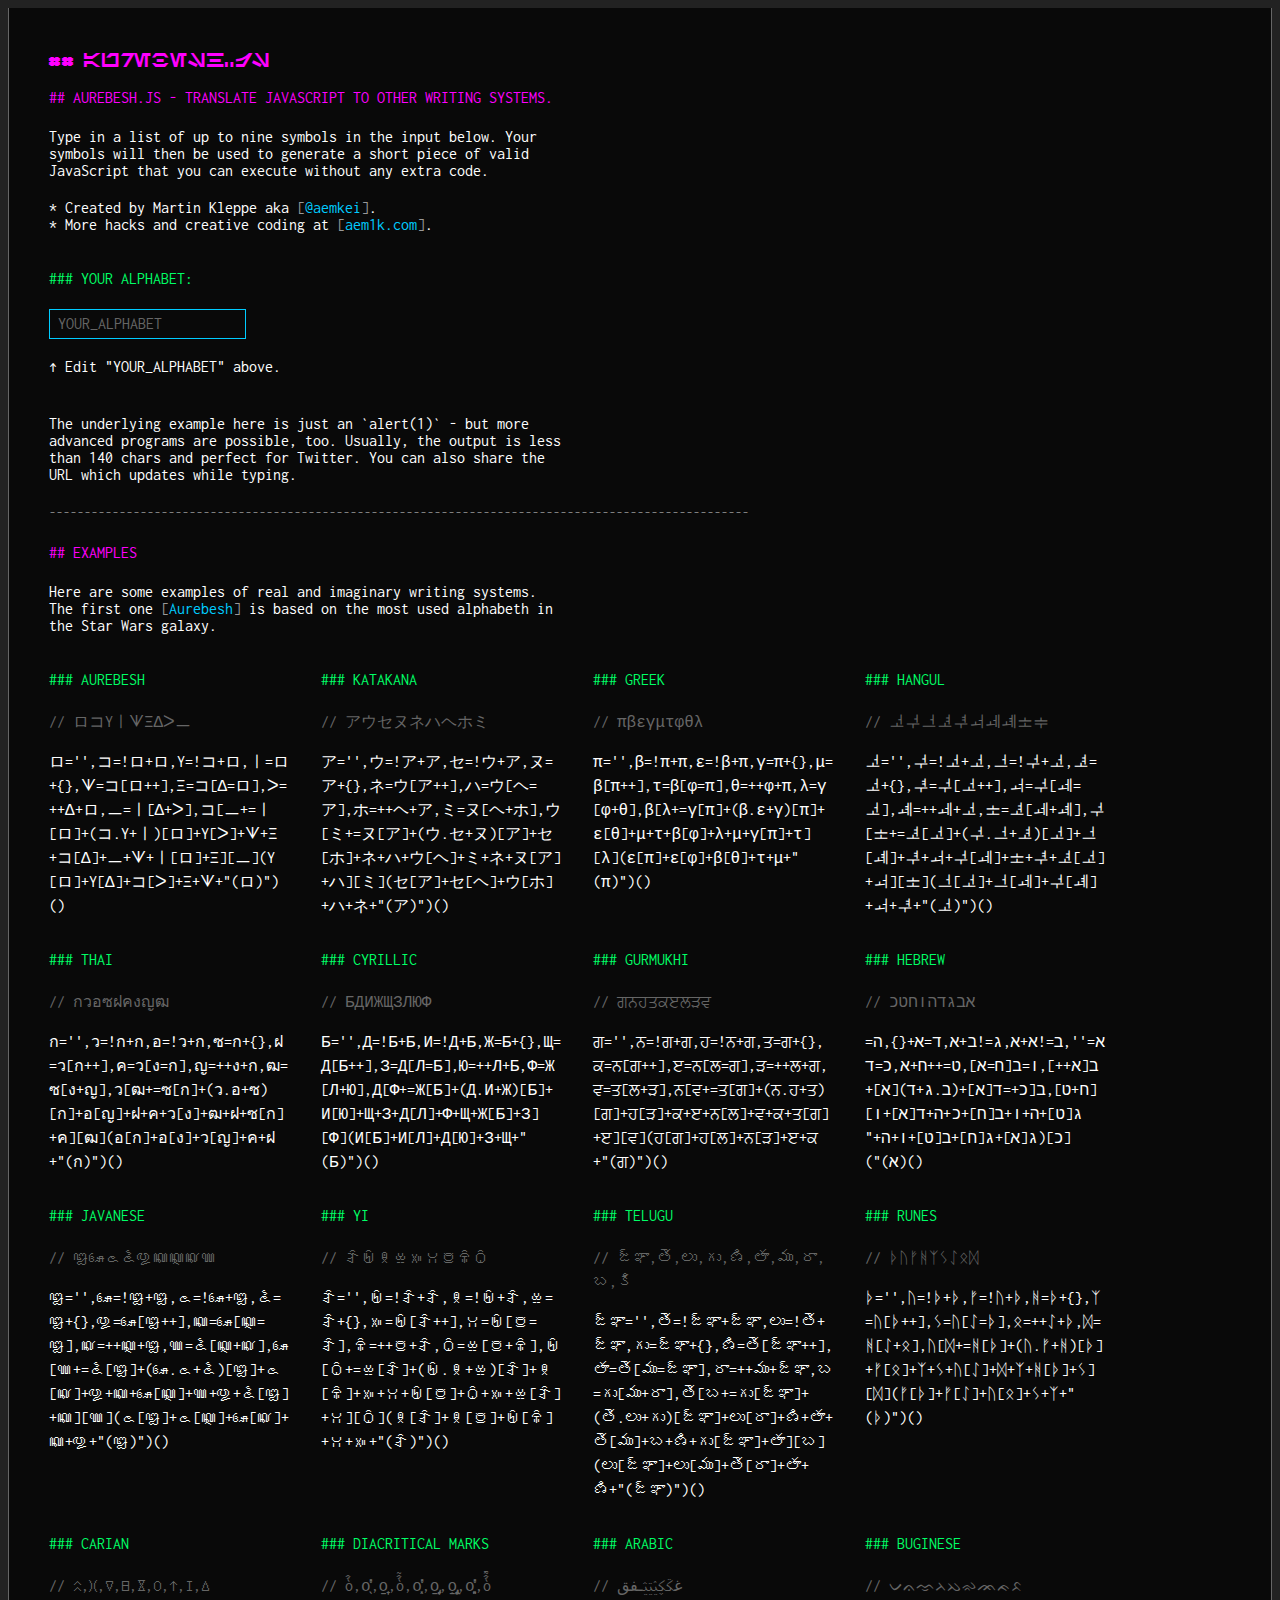
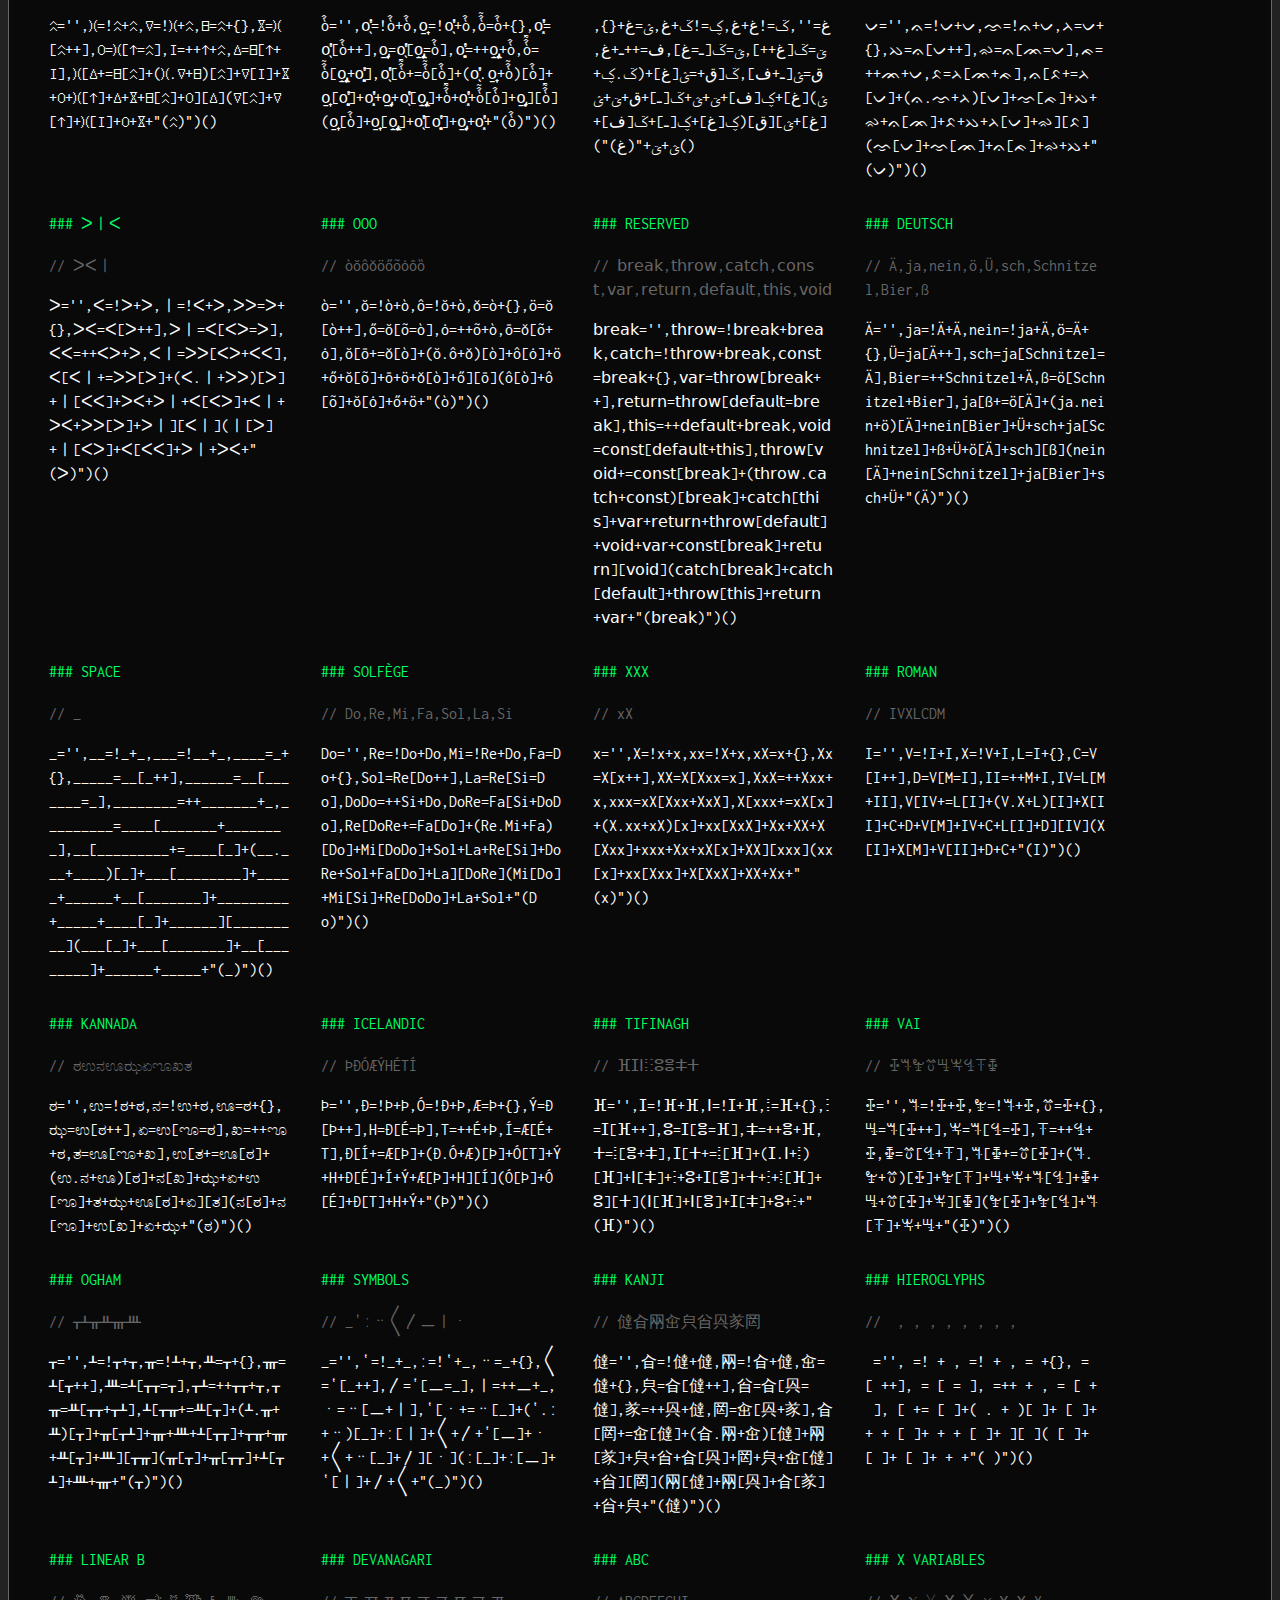
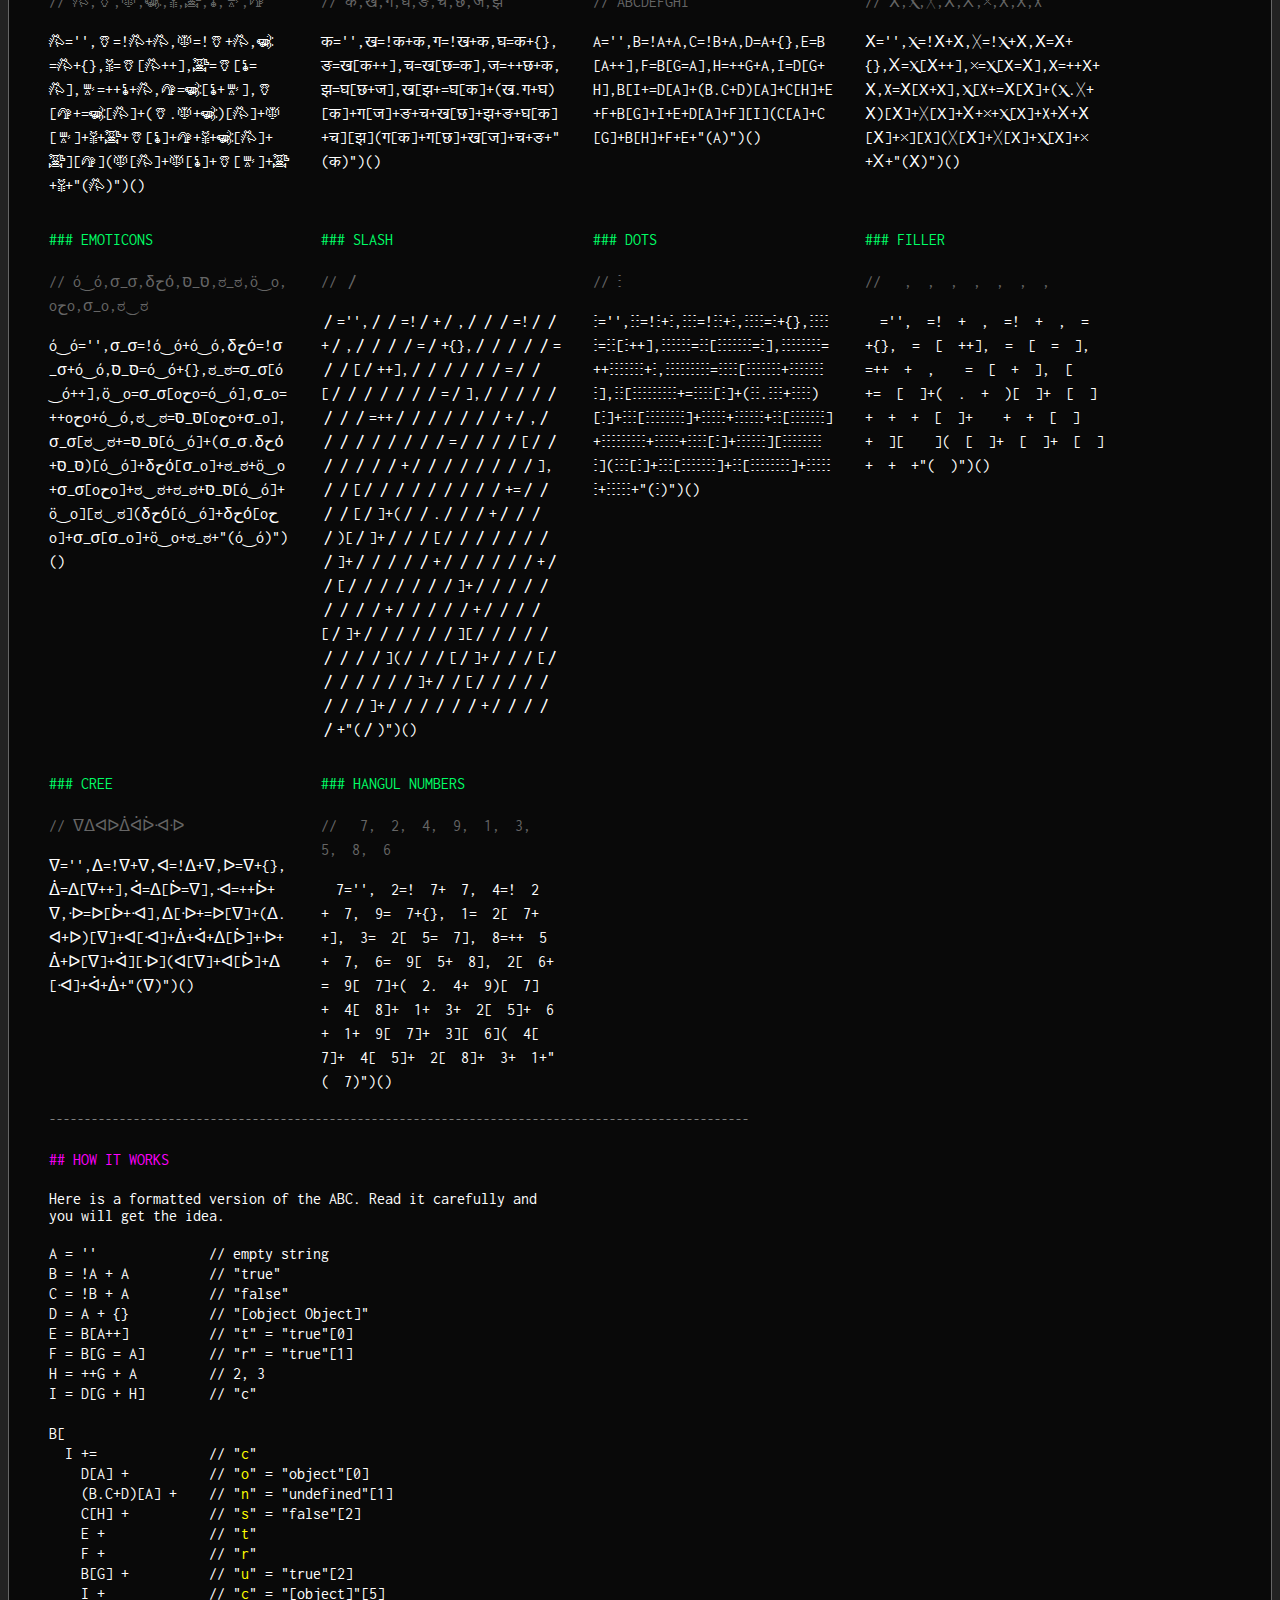
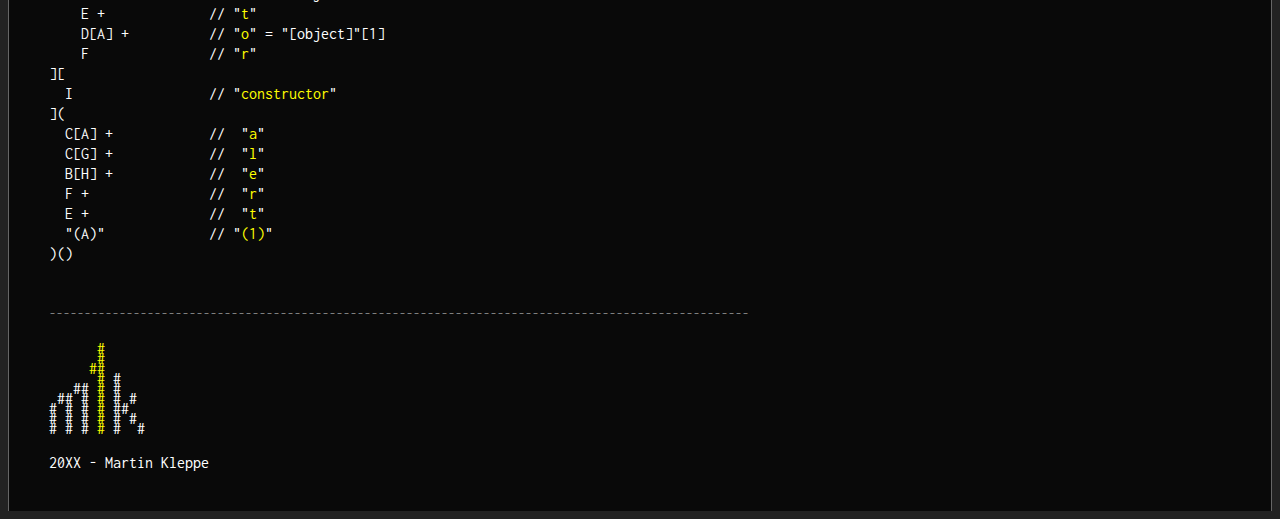
<file: index.html>
<!DOCTYPE html>
<html>
  <head>
    <title>aurebesh.js – Translate JavaScript to Other Writing Systems</title>
    <meta name="description" content="Translate JavaScript to Other Writing Systems. Created by Martin Kleppe aka @aemkei.">
    <meta name="viewport" content="width=device-width" />
    <meta property="og:title" content="aurebesh.js" />
    <meta property="og:description" content="Translate JavaScript to other writing systems." />
    <meta property="og:image" content="http://aem1k.com/aurebesh.js/preview-large.png" />
    <meta name="twitter:card" content="summary_large_image" />
    <meta name="twitter:site" content="@aemkei" />
    <meta property="twitter:image" content="http://aem1k.com/aurebesh.js/preview-large.png" />
    <link rel="author" href="https://plus.google.com/103747379090421872359/posts"/>
    <link href='http://fonts.googleapis.com/css?family=Inconsolata' rel='stylesheet' type='text/css'>
    <link href='styles.css' rel='stylesheet' type='text/css' />
  </head>
  <body>
    <div id="container">

      <h2 class="aurebesh">aurebesh.js</h2>
      <h2>aurebesh.js - Translate JavaScript to other writing systems.</h2>

      <p>
        Type in a list of up to nine symbols in the input below.
        Your symbols will then be used to generate a short piece of valid JavaScript that you can execute without any extra code.
      </p>
      <p>
        * Created by Martin Kleppe aka <a href="https://twitter.com/aemkei">@aemkei</a>.
        <br>
        * More hacks and creative coding at <a href="http://aem1k.com/">aem1k.com</a>.
      </p>
      <div id="output">
        <article id="input">
          <h3>Your Alphabet:</h3>
          <input id="your-input" class="alphabet" placeholder="YOUR_ALPHABET" />
          <div id="your-output">↑ Edit "YOUR_ALPHABET" above.</div>
        </article>

        <p>
          The underlying example here is just an `alert(1)` - but more advanced programs are possible, too. Usually, the output is less than 140 chars and perfect for Twitter. You can also share the URL which updates while typing.
        </p>

        <hr>

        <h2>Examples</h2>

        <p>
          Here are some examples of real and imaginary writing systems. The first one <a href="http://starwars.wikia.com/wiki/Aurebesh">Aurebesh</a> is based on the most used alphabeth in the Star Wars galaxy.
        </p>
      </div>

      <hr>

      <h2>How it Works</h2>

      <p>
        Here is a formatted version of the ABC. Read it carefully and you will get the idea.
      </p>

      <pre>
A = ''              // empty string
B = !A + A          // "true"
C = !B + A          // "false"
D = A + {}          // "[object Object]"
E = B[A++]          // "t" = "true"[0]
F = B[G = A]        // "r" = "true"[1]
H = ++G + A         // 2, 3
I = D[G + H]        // "c"

B[
  I +=              // "<b>c</b>"
    D[A] +          // "<b>o</b>" = "object"[0]
    (B.C+D)[A] +    // "<b>n</b>" = "undefined"[1]
    C[H] +          // "<b>s</b>" = "false"[2]
    E +             // "<b>t</b>"
    F +             // "<b>r</b>"
    B[G] +          // "<b>u</b>" = "true"[2]
    I +             // "<b>c</b>" = "[object]"[5]
    E +             // "<b>t</b>"
    D[A] +          // "<b>o</b>" = "[object]"[1]
    F               // "<b>r</b>"
][
  I                 // "<b>constructor</b>"
](
  C[A] +            //  "<b>a</b>"
  C[G] +            //  "<b>l</b>"
  B[H] +            //  "<b>e</b>"
  F +               //  "<b>r</b>"
  E +               //  "<b>t</b>"
  "(A)"             // "<b>(1)</b>"
)()
      </pre>

      <hr>

<pre id="logo">
      <b>#</b>
      <b>#</b>
     <b>##</b>
      <b>#</b> #
   ## <b>#</b> #
 ## # <b>#</b> # #
# # # <b>#</b> ##
# # # <b>#</b> # #
# # # <b>#</b> #  #
</pre>
      20XX - Martin Kleppe

    </div>
    <script src="aurebesh.js"></script>

    <script>
      (function(i,s,o,g,r,a,m){i['GoogleAnalyticsObject']=r;i[r]=i[r]||function(){
      (i[r].q=i[r].q||[]).push(arguments)},i[r].l=1*new Date();a=s.createElement(o),
      m=s.getElementsByTagName(o)[0];a.async=1;a.src=g;m.parentNode.insertBefore(a,m)
      })(window,document,'script','//www.google-analytics.com/analytics.js','ga');

      ga('create', 'UA-57649-13', 'aem1k.com');
      ga('send', 'pageview');
    </script>
  </body>
</html>
</file>
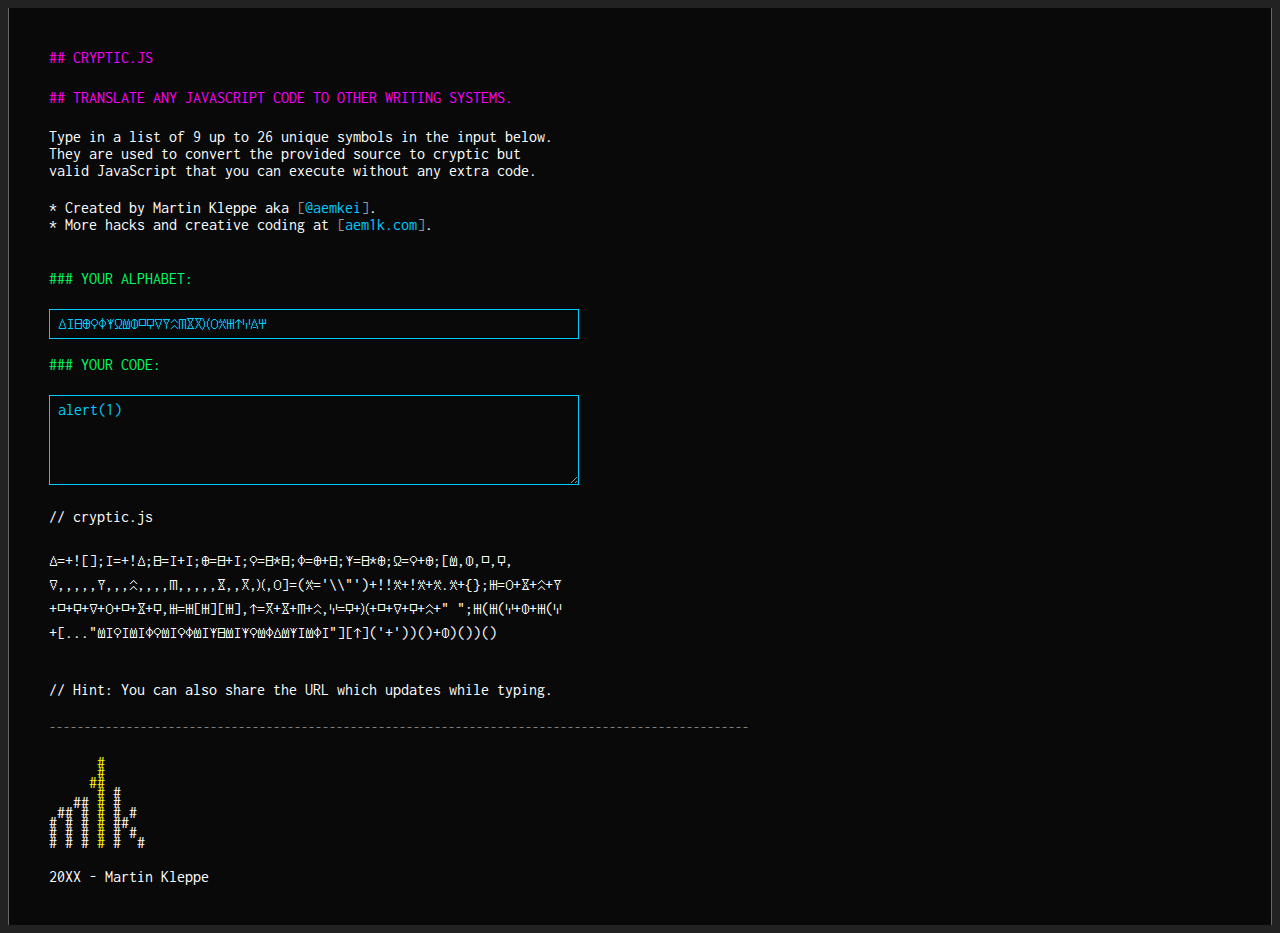
<file: 2/index.html>
<!DOCTYPE html>
<html>
  <head>
    <title>cryptic.js – Translate any JavaScript Code to Other Writing Systems</title>
    <meta name="description" content="Translate JavaScript code to other writing systems. Created by Martin Kleppe aka @aemkei.">
    <meta name="viewport" content="width=device-width" />
    <meta name="theme-color" content="#222222" />
    <meta property="og:title" content="cryptic.js" />
    <meta property="og:description" content="Translate any JavaScript code to other writing systems. Created by Martin Kleppe aka @aemkei." />
    <meta property="og:image" content="http://aem1k.com/cryptic.js/preview-large.png" />
    <meta name="twitter:card" content="summary_large_image" />
    <meta name="twitter:site" content="@aemkei" />
    <meta property="twitter:image" content="http://aem1k.com/cryptic.js/preview-large.png" />
    <link href='http://fonts.googleapis.com/css?family=Inconsolata' rel='stylesheet' type='text/css'>
    <link href='styles.css' rel='stylesheet' type='text/css' />
  </head>
  <body>
    <div id="container">

      <h2>cryptic.js</h2>
      <h2>Translate any JavaScript code to other writing systems.</h2>

      <p>
        Type in a list of 9 up to 26 unique symbols in the input below.
        They are used to convert the provided source to cryptic but valid JavaScript that you can execute without any extra code.
      </p>
      <p>
        * Created by Martin Kleppe aka <a href="https://twitter.com/aemkei">@aemkei</a>.
        <br>
        * More hacks and creative coding at <a href="http://aem1k.com/">aem1k.com</a>.
      </p>
      <div id="output">
        <article id="input">
          <h3>Your Alphabet:</h3>
          <input id="your-input" class="alphabet" placeholder="Enter 26 unique symbols" value="𐊣𐊦𐊧𐊨𐊭𐊳𐊵𐊶𐊷𐊸𐊺𐊻𐊼𐊽𐊾𐊿𐋀𐋁𐋂𐊫𐋄𐋅𐋇𐋈𐋎𐋐"/>
          <h3>Your Code:</h3>
          <textarea id="your-code" placeholder="Enter your JavaScript source code">alert(1)</textarea>
          <p>// cryptic.js</p>
          <div id="your-output">↑ Edit the alphabet and the code above.</div>
        </article>

        <p>
          // Hint: You can also share the URL which updates while typing.
        </p>
      </div>
      <hr>

<pre id="logo">
      <b>#</b>
      <b>#</b>
     <b>##</b>
      <b>#</b> #
   ## <b>#</b> #
 ## # <b>#</b> # #
# # # <b>#</b> ##
# # # <b>#</b> # #
# # # <b>#</b> #  #
</pre>
      20XX - Martin Kleppe

    </div>
    <script src="bootstrap.js"></script>
    <script src="minify.js"></script>
    <script src="index.js"></script>

  </body>
</html>
</file>
<file: styles.css>
{
  word-wrap: break-word;
}
.markdown,
h1,
h2,
h3,
h4,
h5,
h6,
pre,
code,
blockquote,
em,
strong,
#globe,
input,
code {
  font-size: 16px;
  line-height: 20px;
  font-weight: normal;
  font-style: normal;
  font-family: 'Inconsolata', Monaco, Consolas, "Lucida Console", monospace;
}
h1,
h2,
h3,
h4,
h5,
h6,
pre,
code,
blockquote,
ol,
ul,
li,
p,
section,
header,
footer {
  float: none;
  margin: 0;
  padding: 0;
}
h1,
p,
ul,
ol,
pre,
blockquote {
  margin-top: 20px;
  margin-bottom: 20px;
}
h1 {
  position: relative;
  display: inline-block;
  display: table-cell;
  padding: 20px 0 40px;
  margin: 0;
  overflow: hidden;
}
h1:after {
  content: "====================================================================================================";
  position: absolute;
  bottom: 20px;
  left: 0;
}
h1 + * {
  margin-top: 0;
}
h2,
h3,
h4,
h5,
h6 {
  position: relative;
  margin-bottom: 20px;
  text-transform: uppercase;
}
h2:before,
h3:before,
h4:before,
h5:before,
h6:before {
  content: "## ";
  display: inline;
}
h3:before {
  content: "### ";
}
h4:before {
  content: "#### ";
}
h5:before {
  content: "##### ";
}
h6:before {
  content: "###### ";
}
li {
  position: relative;
  display: block;
  padding-left: 34px;
  padding-left: 4ch;
}
li:after {
  position: absolute;
  top: 0;
  left: 0;
}
ul > li:after {
  content: "*";
}
ol {
  counter-reset: ol;
}
ol > li:after {
  content: counter(ol) ".";
  counter-increment: ol;
}
pre {
/*  margin-left: 34px;
  padding-left: 4ch;*/
}
blockquote {
  position: relative;
  padding-left: 17px;
  padding-left: 2ch;
  overflow: hidden;
}
blockquote:after {
  content: ">\A>\A>\A>\A>\A>\A>\A>\A>\A>\A>\A>\A>\A>\A>\A>\A>\A>\A>\A>\A>\A>\A>\A>\A>\A>\A>\A>\A>\A>\A>\A>\A>\A>\A>\A>\A>\A>\A>\A>\A>\A>\A>\A>\A>\A>\A>\A>\A>\A>\A>\A>\A>\A>\A>\A>\A>\A>\A>\A>\A>\A>\A>\A>\A>\A>\A>\A>\A>\A>\A>\A>\A>\A>\A>\A>\A>\A>\A>\A>\A>\A>\A>\A>\A>\A>\A>\A>\A>\A>\A>\A>\A>\A>\A>\A>\A>\A>\A>\A>";
  white-space: pre;
  position: absolute;
  top: 0;
  left: 0;
  font-size: 14px;
  line-height: 20px;
}
strong:before,
strong:after {
  content: "__";
  display: inline;
}
em:before,
em:after {
  content: "*";
  display: inline;
}
a {
  text-decoration: none;
}
a:before {
  content: "[";
  display: inline;
  color: #999;
}
a:after {
/*  content: "](" attr(href) ")";*/
  content: "]";
  display: inline;
  color: #999;
}
code {
  font-weight: 100;
}
code:before,
code:after {
  content: "`";
  display: inline;
}
pre code:before,
pre code:after {
  content: none;
}
hr {
  position: relative;
  height: 20px;
  font-size: 0;
  line-height: 0;
  overflow: hidden;
  border: 0;
  margin-bottom: 20px;
}
hr:after {
  content: "----------------------------------------------------------------------------------------------------";
  position: absolute;
  top: 0;
  left: 0;
  font-size: 14px;
  line-height: 20px;
  width: 100%;
  word-wrap: break-word;
}
@-moz-document url-prefix() {
  h1 {
    display: block;
  }
}
.markdown-ones ol > li:after {
  content: "1.";
}

html, body {
  background: #222;
  color: #FFF;
  font-family: 'Inconsolata', Monaco, Consolas, "Lucida Console", monospace;

}

* {
  font-weight: normal;
}

h1 {
  opacity: 0;
  position: absolute;
  top: 0;
}

h2 {
  color: #FF00FF;
}

h3 {
  color: #00FF66;
}

pre i {
  color: #999;
  font-style: normal;
}

pre b {
  color: yellow;
}

a {
   color: #00CCFF;
}


@font-face {
  font-family: 'Aurebesh-Normal';
    src: url('./fonts/Aurebesh-Normal.ttf.woff') format('woff'),
    url('./fonts/Aurebesh-Normal.ttf.svg#Aurebesh-Normal') format('svg'),
    url('./fonts/Aurebesh-Normal.ttf.eot'),
    url('./fonts/Aurebesh-Normal.eot?#iefix') format('embedded-opentype');
    font-weight: normal;
    font-style: normal;
}

.aurebesh {
  text-transform: none;
  font-family: 'Aurebesh-Normal';
}

pre#logo {
  line-height: 10px
}

#container {
  padding: 40px;
  border-right: 1px solid #666;
  border-left: 1px solid #666;
  background: #090909;
}

#output article {
  width: 15em;
  word-wrap: break-word;
  word-break: break-all;
  display: inline-block;
  vertical-align: top;
  padding: 1em 2em 1em 0;
  line-height: 1.5em;
}

p {
  max-width: 32em;
}

#output article .alphabet {
  color: #666;
  margin-bottom: 1em;
}

#output article#input {
  display: block;
}

#output article #your-input.alphabet {
  color: #0cf;
  border: 1px solid #0cf;
  background: transparent;
  padding: 4px 8px;
}


::-webkit-input-placeholder {
  color: #666;
}

:-moz-placeholder {
  color: #666;
}


#output article #your-input.alphabet:hover {
  border-color: #fff;
}

#your-input:before {
  display: inline;
}
</file>
<file: 2/styles.css>
{
  word-wrap: break-word;
}
.markdown,
h1,
h2,
h3,
h4,
h5,
h6,
pre,
code,
blockquote,
em,
strong,
#globe,
input,
textarea,
code {
  font-size: 16px;
  line-height: 20px;
  font-weight: normal;
  font-style: normal;
  font-family: 'Inconsolata', Monaco, Consolas, "Lucida Console", monospace;
}
h1,
h2,
h3,
h4,
h5,
h6,
pre,
code,
blockquote,
ol,
ul,
li,
p,
section,
header,
footer {
  float: none;
  margin: 0;
  padding: 0;
}
h1,
p,
ul,
ol,
pre,
blockquote {
  margin-top: 20px;
  margin-bottom: 20px;
}
h1 {
  position: relative;
  display: inline-block;
  display: table-cell;
  padding: 20px 0 40px;
  margin: 0;
  overflow: hidden;
}
h1:after {
  content: "====================================================================================================";
  position: absolute;
  bottom: 20px;
  left: 0;
}
h1 + * {
  margin-top: 0;
}
h2,
h3,
h4,
h5,
h6 {
  position: relative;
  margin-bottom: 20px;
  text-transform: uppercase;
}
h2:before,
h3:before,
h4:before,
h5:before,
h6:before {
  content: "## ";
  display: inline;
}
h3:before {
  content: "### ";
}
h4:before {
  content: "#### ";
}
h5:before {
  content: "##### ";
}
h6:before {
  content: "###### ";
}
li {
  position: relative;
  display: block;
  padding-left: 34px;
  padding-left: 4ch;
}
li:after {
  position: absolute;
  top: 0;
  left: 0;
}
ul > li:after {
  content: "*";
}
ol {
  counter-reset: ol;
}
ol > li:after {
  content: counter(ol) ".";
  counter-increment: ol;
}
pre {
/*  margin-left: 34px;
  padding-left: 4ch;*/
}
blockquote {
  position: relative;
  padding-left: 17px;
  padding-left: 2ch;
  overflow: hidden;
}
blockquote:after {
  content: ">\A>\A>\A>\A>\A>\A>\A>\A>\A>\A>\A>\A>\A>\A>\A>\A>\A>\A>\A>\A>\A>\A>\A>\A>\A>\A>\A>\A>\A>\A>\A>\A>\A>\A>\A>\A>\A>\A>\A>\A>\A>\A>\A>\A>\A>\A>\A>\A>\A>\A>\A>\A>\A>\A>\A>\A>\A>\A>\A>\A>\A>\A>\A>\A>\A>\A>\A>\A>\A>\A>\A>\A>\A>\A>\A>\A>\A>\A>\A>\A>\A>\A>\A>\A>\A>\A>\A>\A>\A>\A>\A>\A>\A>\A>\A>\A>\A>\A>\A>";
  white-space: pre;
  position: absolute;
  top: 0;
  left: 0;
  font-size: 14px;
  line-height: 20px;
}
strong:before,
strong:after {
  content: "__";
  display: inline;
}
em:before,
em:after {
  content: "*";
  display: inline;
}
a {
  text-decoration: none;
}
a:before {
  content: "[";
  display: inline;
  color: #999;
}
a:after {
/*  content: "](" attr(href) ")";*/
  content: "]";
  display: inline;
  color: #999;
}
code {
  font-weight: 100;
}
code:before,
code:after {
  content: "`";
  display: inline;
}
pre code:before,
pre code:after {
  content: none;
}
hr {
  position: relative;
  height: 20px;
  font-size: 0;
  line-height: 0;
  overflow: hidden;
  border: 0;
  margin-bottom: 20px;
}
hr:after {
  content: "----------------------------------------------------------------------------------------------------";
  position: absolute;
  top: 0;
  left: 0;
  font-size: 14px;
  line-height: 20px;
  width: 100%;
  word-wrap: break-word;
}
@-moz-document url-prefix() {
  h1 {
    display: block;
  }
}
.markdown-ones ol > li:after {
  content: "1.";
}

html, body {
  background: #222;
  color: #FFF;
  font-family: 'Inconsolata', Monaco, Consolas, "Lucida Console", monospace;

}

* {
  font-weight: normal;
}

h1 {
  opacity: 0;
  position: absolute;
  top: 0;
}

h2 {
  color: #FF00FF;
}

h3 {
  color: #00FF66;
}

pre i {
  color: #999;
  font-style: normal;
}

pre b {
  color: yellow;
}

a {
   color: #00CCFF;
}


@font-face {
  font-family: 'Aurebesh-Normal';
    src: url('./fonts/Aurebesh-Normal.ttf.woff') format('woff'),
    url('./fonts/Aurebesh-Normal.ttf.svg#Aurebesh-Normal') format('svg'),
    url('./fonts/Aurebesh-Normal.ttf.eot'),
    url('./fonts/Aurebesh-Normal.eot?#iefix') format('embedded-opentype');
    font-weight: normal;
    font-style: normal;
}

.aurebesh {
  text-transform: none;
  font-family: 'Aurebesh-Normal';
}

pre#logo {
  line-height: 10px
}

#container {
  padding: 40px;
  border-right: 1px solid #666;
  border-left: 1px solid #666;
  background: #090909;
}

#output article {
  word-wrap: break-word;
  word-break: break-all;
  display: inline-block;
  vertical-align: top;
  padding: 1em 2em 1em 0;
  line-height: 1.5em;
}

input,
textarea,
#your-output,
p {
  display: block;
  max-width: 32em;
}

#output article textarea,
#output article .alphabet {
  color: #666;
  margin-bottom: 1em;
  width: 100%;
}

#output article textarea {
  height: 5em;
}

#output article#input {
  display: block;
}

#output article textarea,
#output article #your-input.alphabet {
  color: #0cf;
  border: 1px solid #0cf;
  background: transparent;
  padding: 4px 8px;
}


::-webkit-input-placeholder {
  color: #666;
}

:-moz-placeholder {
  color: #666;
}


#output article #your-input.alphabet:hover {
  border-color: #fff;
}

#your-input:before {
  display: inline;
}
</file>
